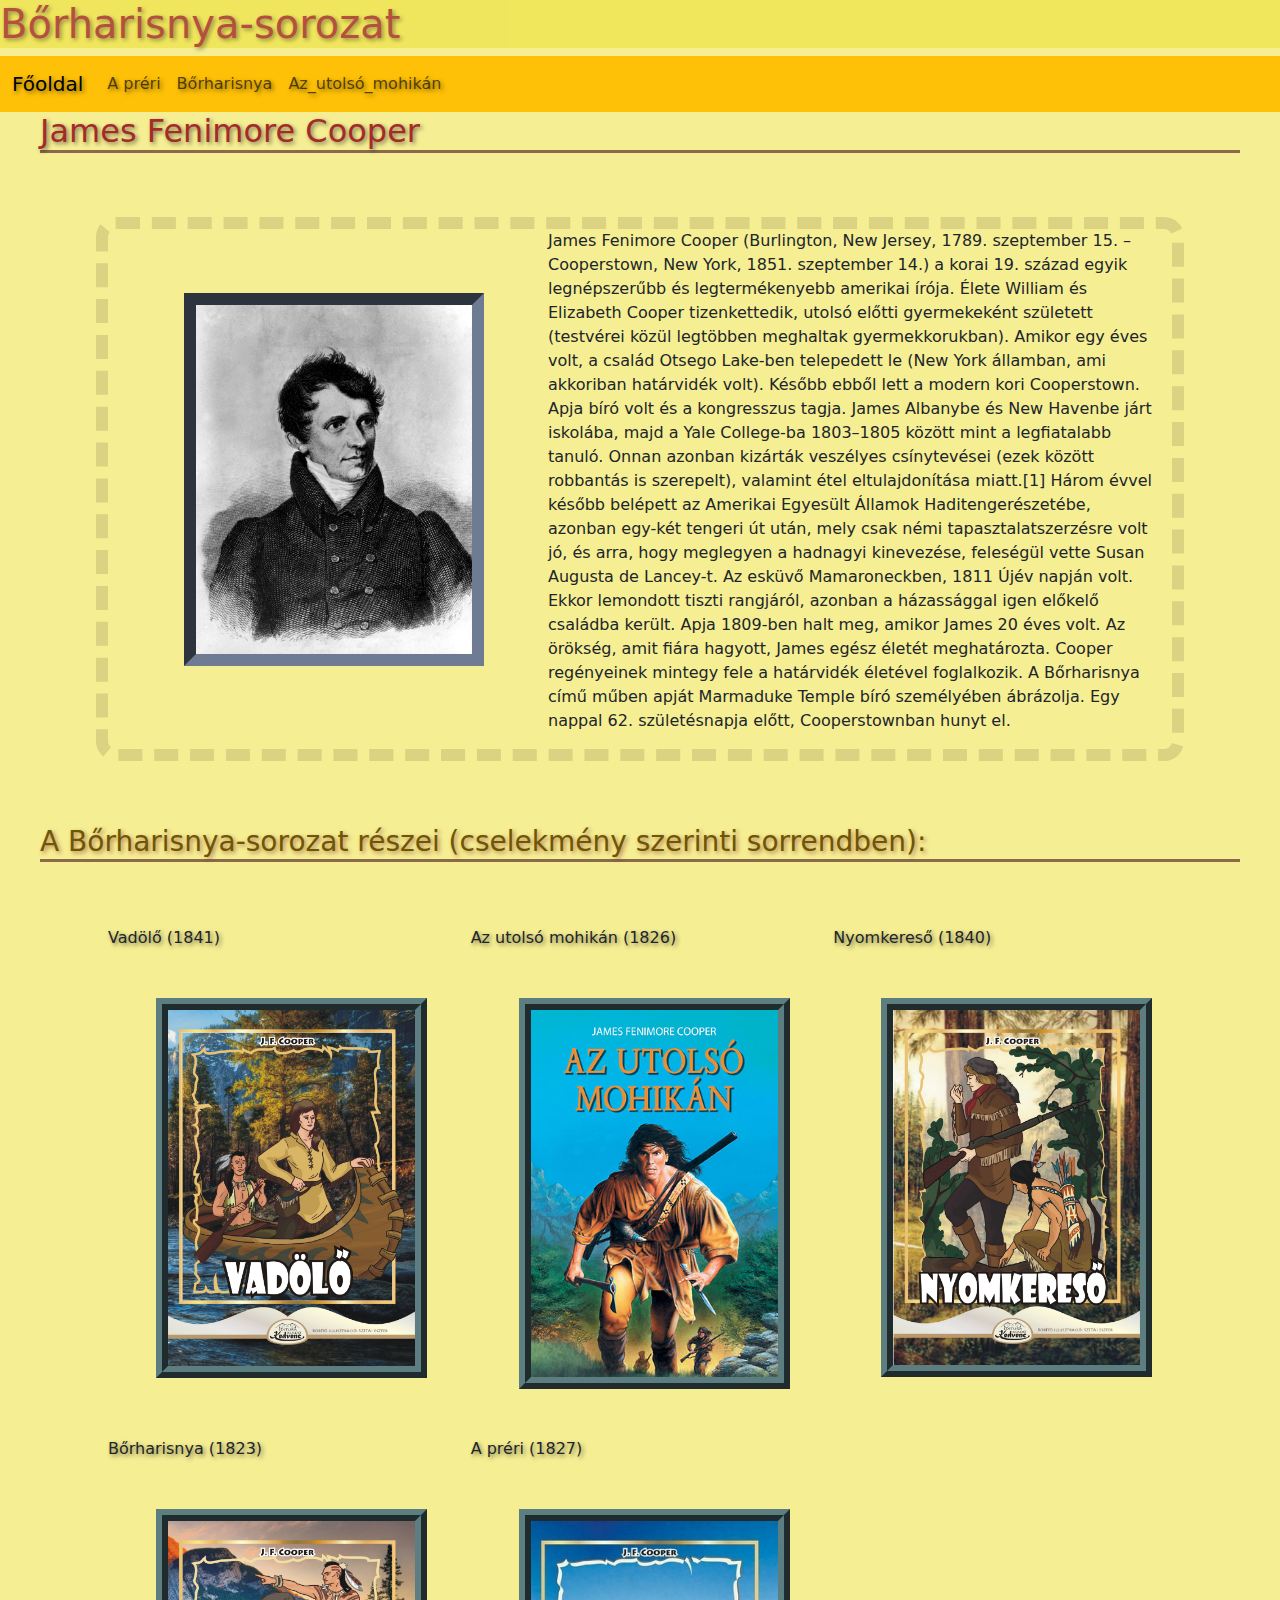
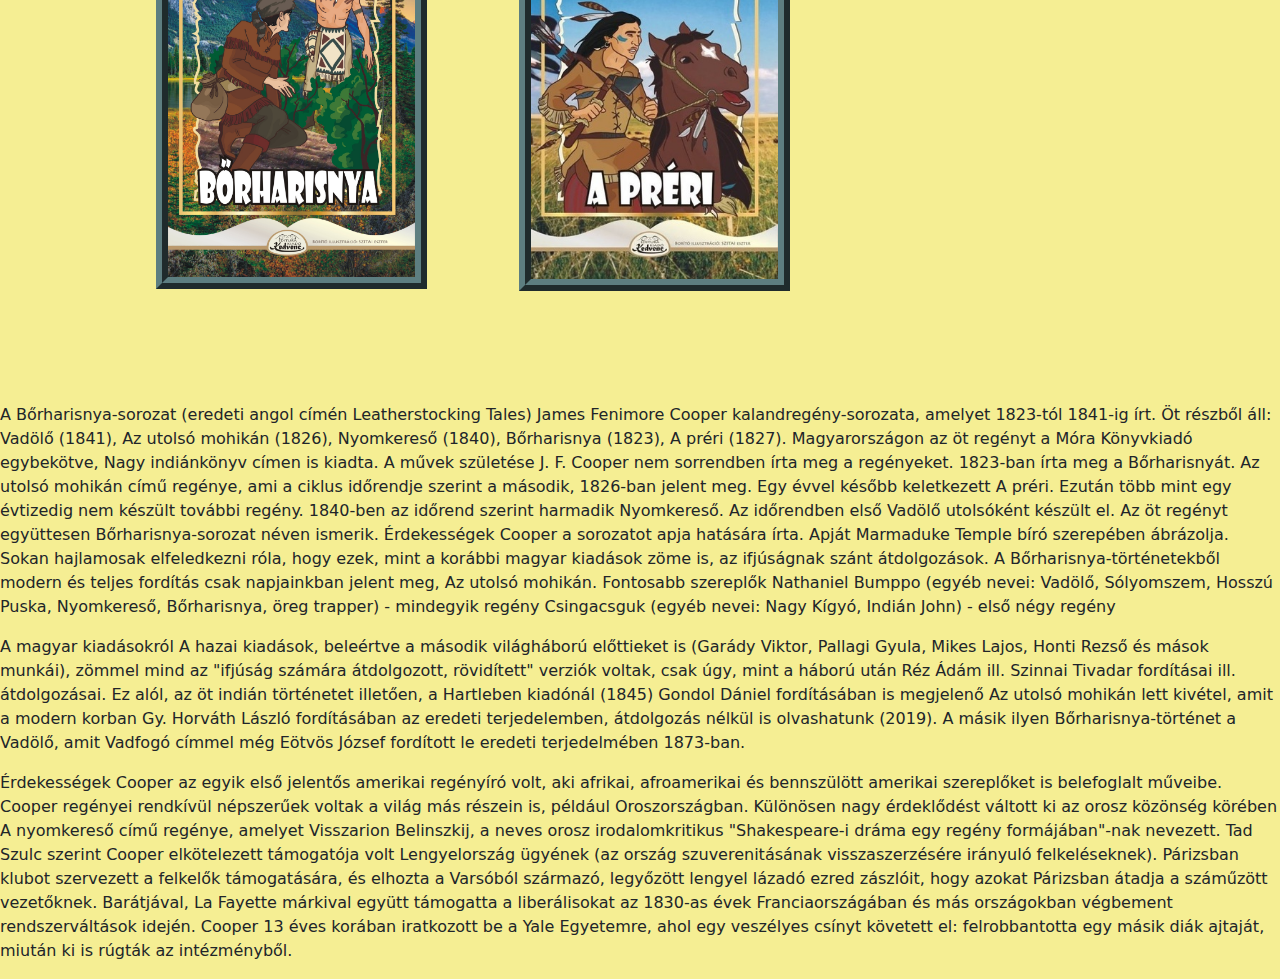
<file: index.html>
<!DOCTYPE html>
<html lang="hu">
<head>
    <meta charset="UTF-8">
    <meta name="viewport" content="width=device-width, initial-scale=1.0">
    <title>Bőrhrisnya-sorozat</title>
    <link href="https://cdn.jsdelivr.net/npm/bootstrap@5.3.3/dist/css/bootstrap.min.css" rel="stylesheet" integrity="sha384-QWTKZyjpPEjISv5WaRU9OFeRpok6YctnYmDr5pNlyT2bRjXh0JMhjY6hW+ALEwIH" crossorigin="anonymous">
    <link rel="stylesheet" href="./css/style.css">
</head>
<body>
<header>
    <h1>
        Bőrharisnya-sorozat

    </h1>
        <nav class="navbar navbar-expand-lg bg-warning navbar-light">
            <div class="container-fluid">
                <a class="navbar-brand" href="index.html">Főoldal</a>
                <button class="navbar-toggler" type="button" data-bs-toggle="collapse" data-bs-target="#navbarNav" aria-controls="navbarNav" aria-expanded="false" aria-label="Toggle navigation">
                  <span class="navbar-toggler-icon"></span>
                </button>
              <div class="collapse navbar-collapse" id="navbarNav">
                
                <ul class="navbar-nav">
                  <li class="nav-item">
                    <a class="nav-link" aria-current="page" href="./a_preri.html">A préri</a>
                  </li>
                  <li class="nav-item">
                    <a class="nav-link" href="./borharisnya.html">Bőrharisnya</a>
                  </li>
                  <li class="nav-item">
                    <a class="nav-link" href="./az_utolso_mohikan.html">Az_utolsó_mohikán</a>
                  </li>
                  
                </ul>
              </div>
            </div>
          </nav>

    
</header>
    
<main>
  <div class="container"></div>
    <h2>
        James Fenimore Cooper
    </h2>
     
    <div class="row fenimore">
      <div class="col">
          

    <!-- Ide jön az író képe-->
     <img src="./img/James_Fenimore_Cooper.jpg" alt="James Fenimore Cooper">
     <p>
         James Fenimore Cooper (Burlington, New Jersey, 1789. szeptember 15. – Cooperstown, New York, 1851. szeptember 14.) a korai 19. század egyik legnépszerűbb és legtermékenyebb amerikai írója.
         Élete
         William és Elizabeth Cooper tizenkettedik, utolsó előtti gyermekeként született (testvérei közül legtöbben meghaltak gyermekkorukban). Amikor egy éves volt, a család Otsego Lake-ben telepedett le (New York államban, ami akkoriban határvidék volt). Később ebből lett a modern kori Cooperstown. Apja bíró volt és a kongresszus tagja. James Albanybe és New Havenbe járt iskolába, majd a Yale College-ba 1803–1805 között mint a legfiatalabb tanuló. Onnan azonban kizárták veszélyes csínytevései (ezek között robbantás is szerepelt), valamint étel eltulajdonítása miatt.[1]
         
         Három évvel később belépett az Amerikai Egyesült Államok Haditengerészetébe, azonban egy-két tengeri út után, mely csak némi tapasztalatszerzésre volt jó, és arra, hogy meglegyen a hadnagyi kinevezése, feleségül vette Susan Augusta de Lancey-t. Az esküvő Mamaroneckben, 1811 Újév napján volt. Ekkor lemondott tiszti rangjáról, azonban a házassággal igen előkelő családba került.
         
         Apja 1809-ben halt meg, amikor James 20 éves volt. Az örökség, amit fiára hagyott, James egész életét meghatározta. Cooper regényeinek mintegy fele a határvidék életével foglalkozik. A Bőrharisnya című műben apját Marmaduke Temple bíró személyében ábrázolja.
         
         Egy nappal 62. születésnapja előtt, Cooperstownban hunyt el.
         
     </p>
          
          

      </div>
  </div>

    
    <p>
      <h3>
        A Bőrharisnya-sorozat részei (cselekmény szerinti sorrendben):
      </h3>  
      
      
        <div class="row sorozat">
          <div class="col-xs-12 col-md-6 col-lg-4">
            Vadölő (1841)
            <img src="./img/vadolo.jpg" alt="" class="img-fluid">
          </div>

          <div class="col-xs-12 col-md-6 col-lg-4">
            Az utolsó mohikán (1826)
            <img src="./img/az_utolso_mohikan.jpg" alt=""  class="img-fluid">
    
          </div>
          <div class="col-xs-12 col-md-6 col-lg-4">
            Nyomkereső (1840)
            <img src="./img/nyomkereso.jpg" alt=""  class="img-fluid">

          </div>
          <div class="col-xs-12 col-md-6 col-lg-4">
            Bőrharisnya (1823)
            <img src="./img/borharisnya.jpg" alt=""  class="img-fluid">

          </div>
          <div class="col-xs-12 col-md-6 col-lg-4">
            A préri (1827)
            <img src="./img/a_preri.jpg" alt=""  class="img-fluid">
          </div>
        </div>


    
    
    
    

    </p>

<p>
    A Bőrharisnya-sorozat (eredeti angol címén Leatherstocking Tales) James Fenimore Cooper kalandregény-sorozata, amelyet 1823-tól 1841-ig írt. Öt részből áll: Vadölő (1841), Az utolsó mohikán (1826), Nyomkereső (1840), Bőrharisnya (1823), A préri (1827). Magyarországon az öt regényt a Móra Könyvkiadó egybekötve, Nagy indiánkönyv címen is kiadta.

A művek születése
J. F. Cooper nem sorrendben írta meg a regényeket. 1823-ban írta meg a Bőrharisnyát. Az utolsó mohikán című regénye, ami a ciklus időrendje szerint a második, 1826-ban jelent meg. Egy évvel később keletkezett A préri. Ezután több mint egy évtizedig nem készült további regény. 1840-ben az időrend szerint harmadik Nyomkereső. Az időrendben első Vadölő utolsóként készült el. Az öt regényt együttesen Bőrharisnya-sorozat néven ismerik.

Érdekességek
Cooper a sorozatot apja hatására írta.
Apját Marmaduke Temple bíró szerepében ábrázolja.
Sokan hajlamosak elfeledkezni róla, hogy ezek, mint a korábbi magyar kiadások zöme is, az ifjúságnak szánt átdolgozások. A Bőrharisnya-történetekből modern és teljes fordítás csak napjainkban jelent meg, Az utolsó mohikán.
Fontosabb szereplők
Nathaniel Bumppo (egyéb nevei: Vadölő, Sólyomszem, Hosszú Puska, Nyomkereső, Bőrharisnya, öreg trapper) - mindegyik regény
Csingacsguk (egyéb nevei: Nagy Kígyó, Indián John) - első négy regény
</p>
    
<p>
    A magyar kiadásokról
A hazai kiadások, beleértve a második világháború előttieket is (Garády Viktor, Pallagi Gyula, Mikes Lajos, Honti Rezső és mások munkái), zömmel mind az "ifjúság számára átdolgozott, rövidített" verziók voltak, csak úgy, mint a háború után Réz Ádám ill. Szinnai Tivadar fordításai ill. átdolgozásai. Ez alól, az öt indián történetet illetően, a Hartleben kiadónál (1845) Gondol Dániel fordításában is megjelenő Az utolsó mohikán lett kivétel, amit a modern korban Gy. Horváth László fordításában az eredeti terjedelemben, átdolgozás nélkül is olvashatunk (2019). A másik ilyen Bőrharisnya-történet a Vadölő, amit Vadfogó címmel még Eötvös József fordított le eredeti terjedelmében 1873-ban.
</p>
    
   <p>
    Érdekességek

Cooper az egyik első jelentős amerikai regényíró volt, aki afrikai, afroamerikai és bennszülött amerikai szereplőket is belefoglalt műveibe.

Cooper regényei rendkívül népszerűek voltak a világ más részein is, például Oroszországban. Különösen nagy érdeklődést váltott ki az orosz közönség körében A nyomkereső című regénye, amelyet Visszarion Belinszkij, a neves orosz irodalomkritikus "Shakespeare-i dráma egy regény formájában"-nak nevezett.

Tad Szulc szerint Cooper elkötelezett támogatója volt Lengyelország ügyének (az ország szuverenitásának visszaszerzésére irányuló felkeléseknek). Párizsban klubot szervezett a felkelők támogatására, és elhozta a Varsóból származó, legyőzött lengyel lázadó ezred zászlóit, hogy azokat Párizsban átadja a száműzött vezetőknek. Barátjával, La Fayette márkival együtt támogatta a liberálisokat az 1830-as évek Franciaországában és más országokban végbement rendszerváltások idején.

Cooper 13 éves korában iratkozott be a Yale Egyetemre, ahol egy veszélyes csínyt követett el: felrobbantotta egy másik diák ajtaját, miután ki is rúgták az intézményből.

    
   </p> 

  </div>
    
    
</main>

<script src="https://cdn.jsdelivr.net/npm/bootstrap@5.3.3/dist/js/bootstrap.min.js" integrity="sha384-0pUGZvbkm6XF6gxjEnlmuGrJXVbNuzT9qBBavbLwCsOGabYfZo0T0to5eqruptLy" crossorigin="anonymous"></script>
</body>
</html>
</file>
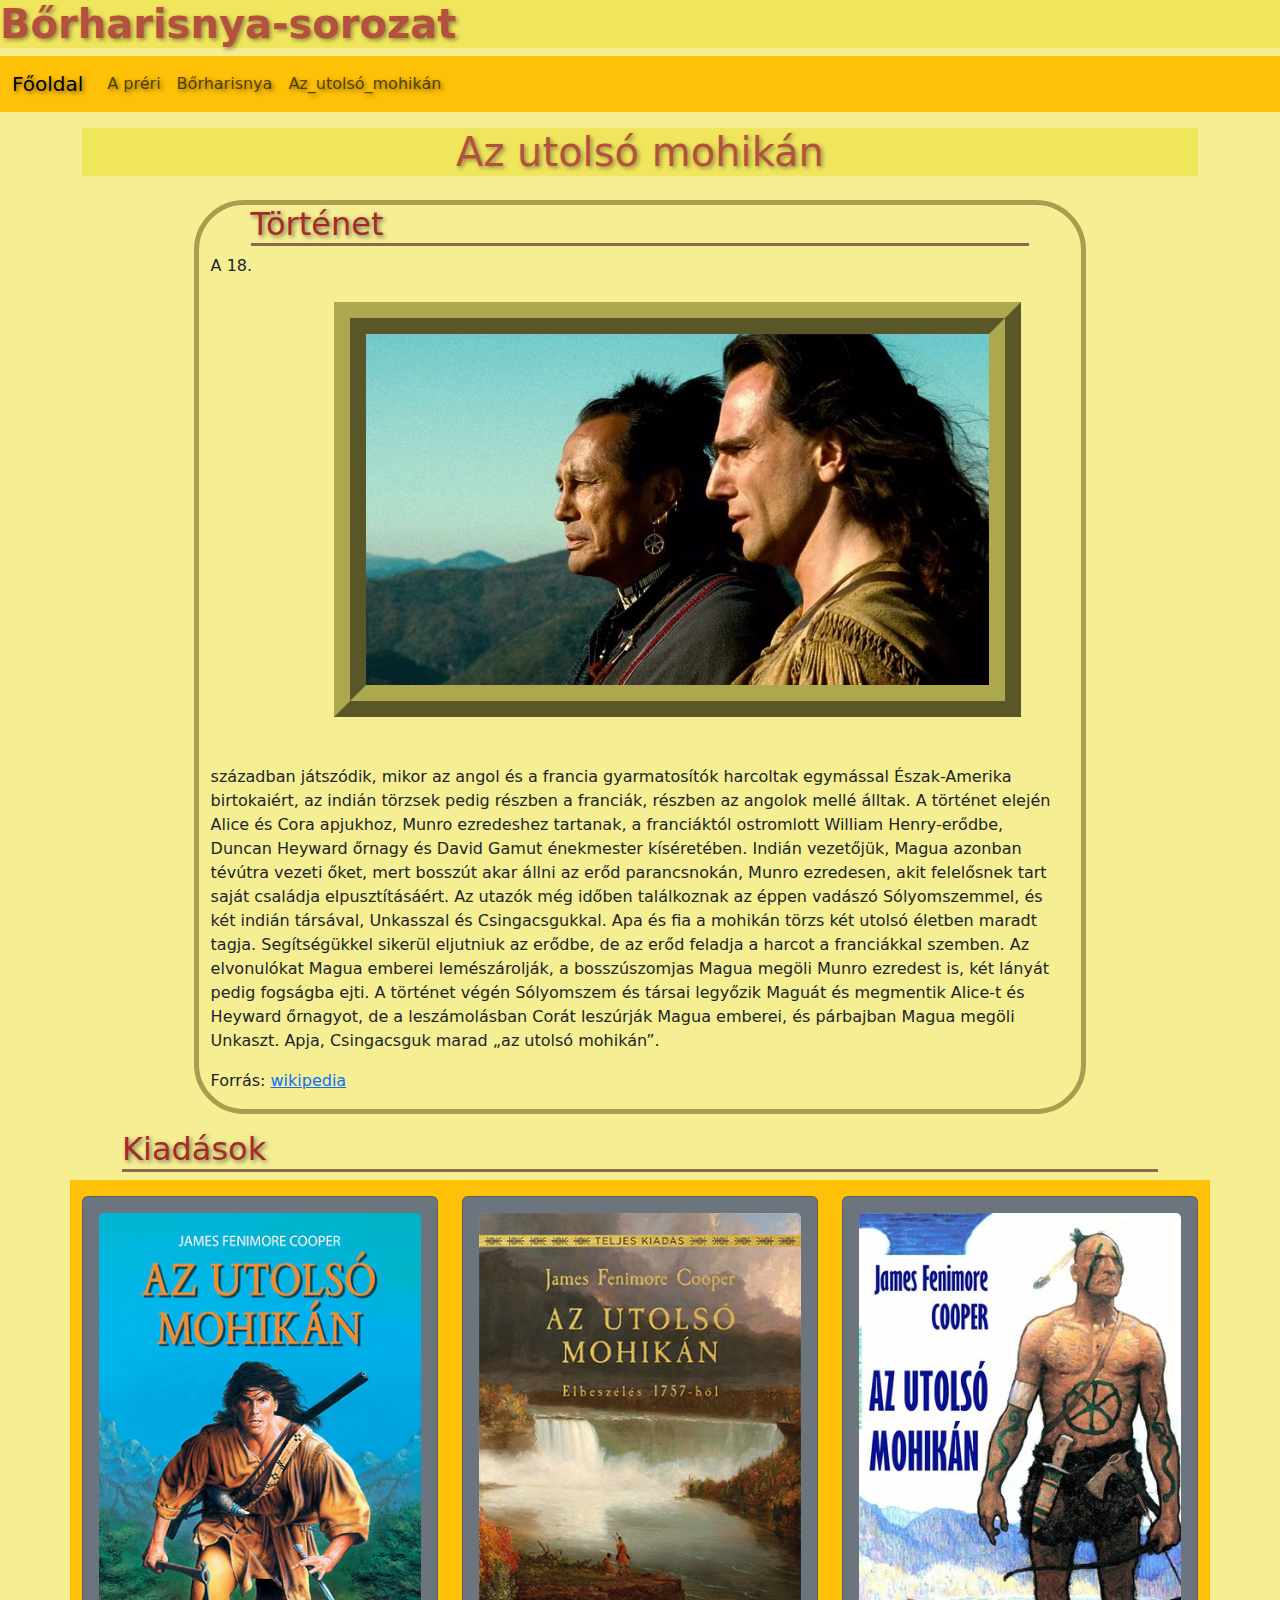
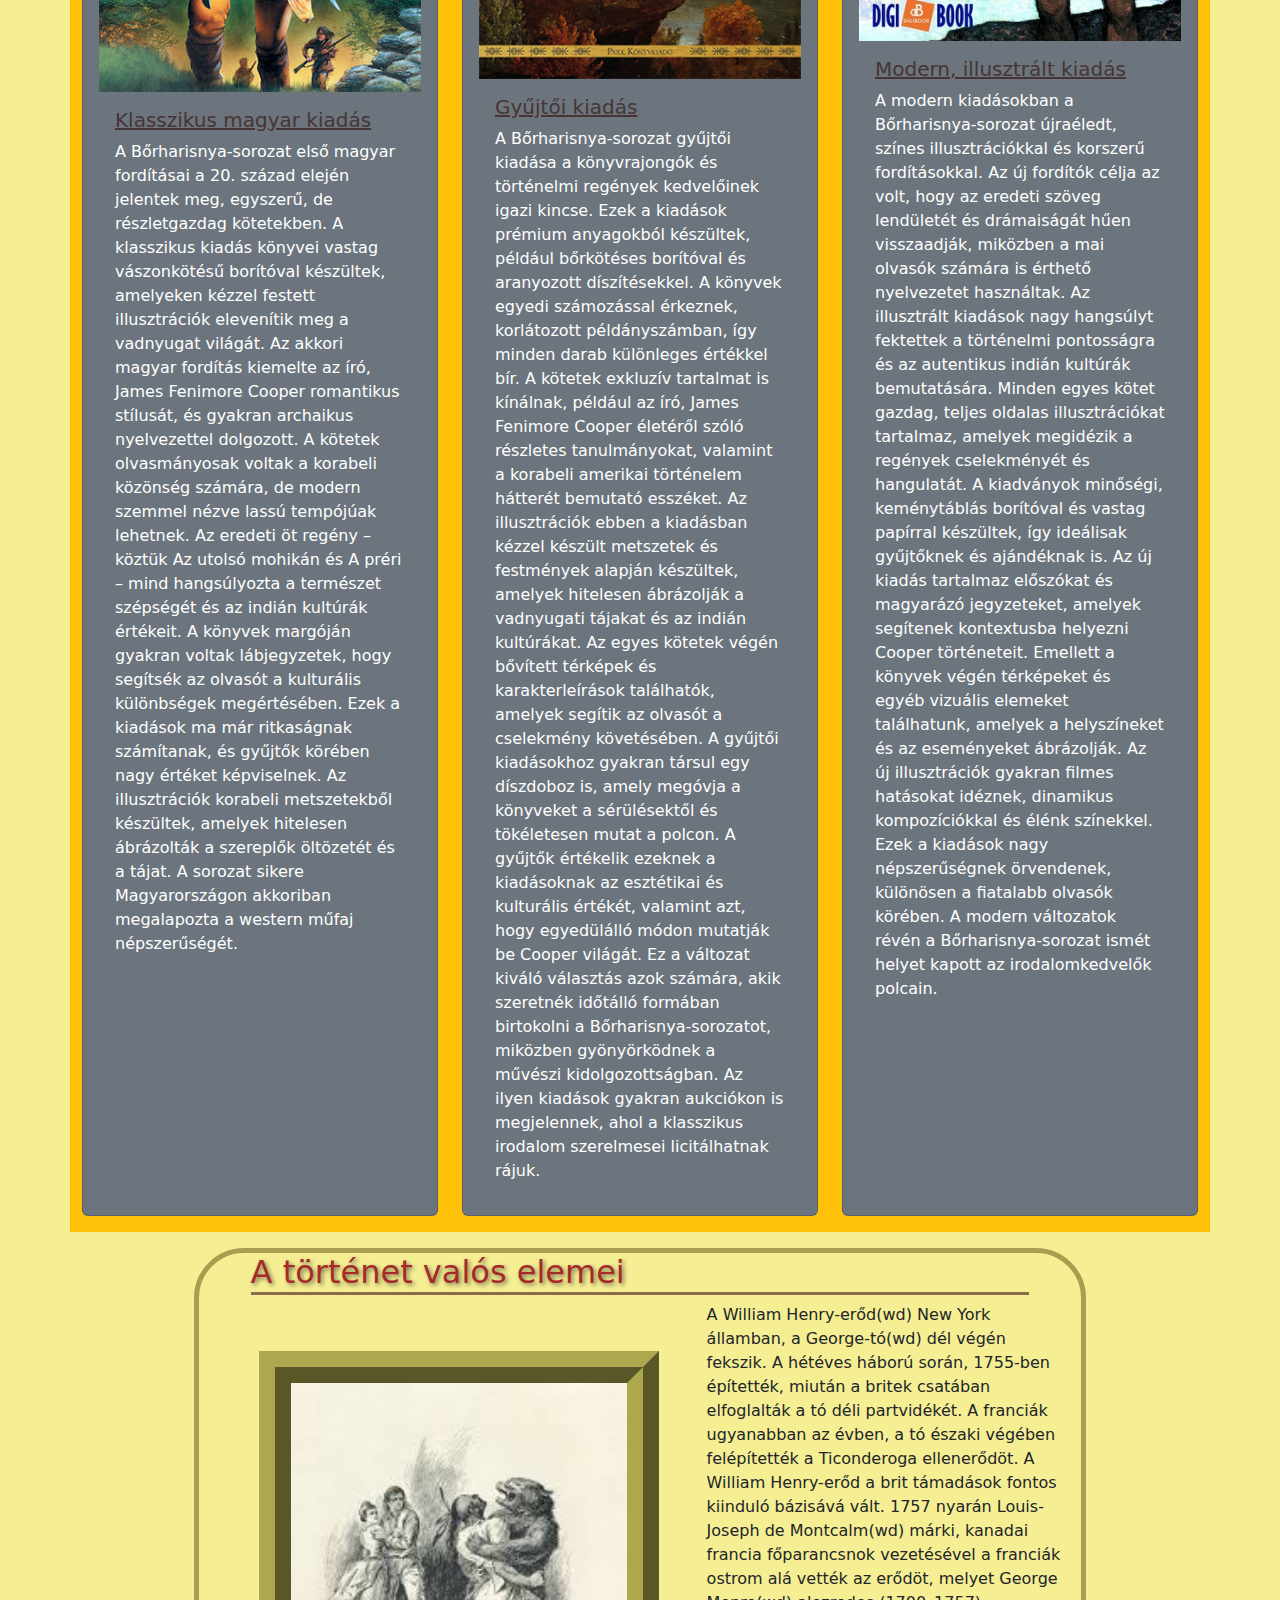
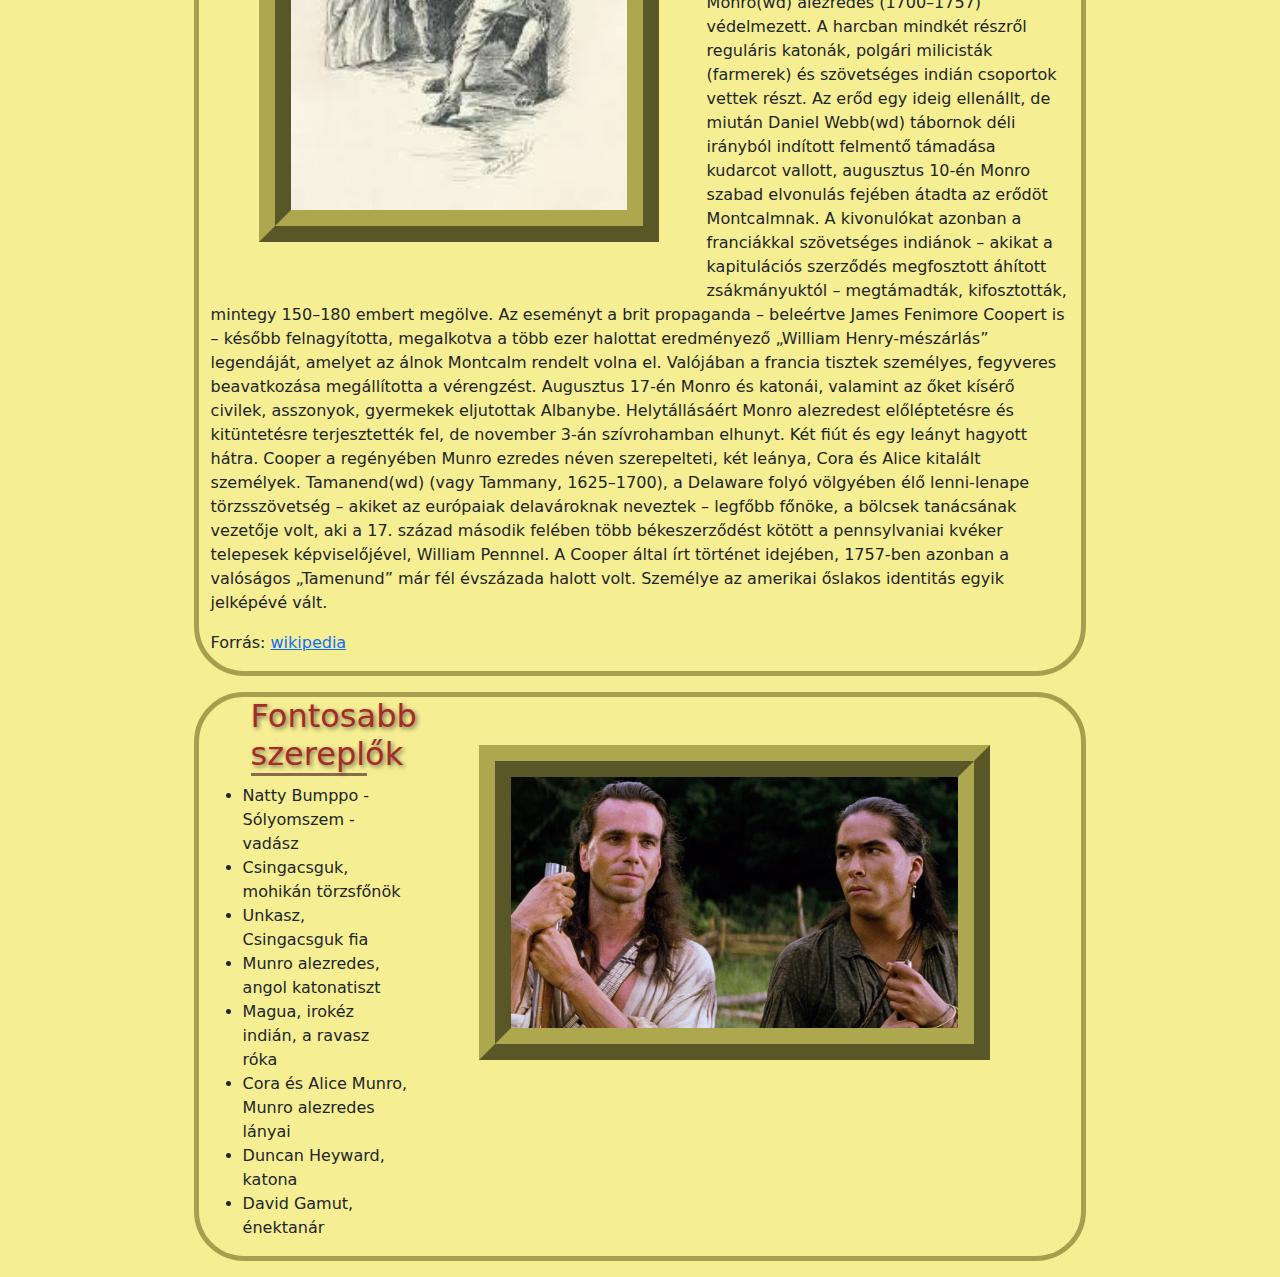
<file: az_utolso_mohikan.html>
<!DOCTYPE html>
<html lang="hu">
<head>
    <meta charset="UTF-8">
    <meta name="viewport" content="width=device-width, initial-scale=1.0">
    <title>Bőrhrisnya-sorozat(Az utolsó mohikán)</title>
    <link href="https://cdn.jsdelivr.net/npm/bootstrap@5.3.3/dist/css/bootstrap.min.css" rel="stylesheet" integrity="sha384-QWTKZyjpPEjISv5WaRU9OFeRpok6YctnYmDr5pNlyT2bRjXh0JMhjY6hW+ALEwIH" crossorigin="anonymous">
    <link rel="stylesheet" href="./css/style.css">
</head>
<body>
<header>
    <h1>
        <b>Bőrharisnya-sorozat</b>
        
    </h1>
        <nav class="navbar navbar-expand-lg bg-warning navbar-light">
        
          
            <div class="container-fluid">
                <a class="navbar-brand" href="index.html">Főoldal</a>
                <button class="navbar-toggler" type="button" data-bs-toggle="collapse" data-bs-target="#navbarNav" aria-controls="navbarNav" aria-expanded="false" aria-label="Toggle navigation">
                  <span class="navbar-toggler-icon"></span>
                </button>
              <div class="collapse navbar-collapse" id="navbarNav">
                
                <ul class="navbar-nav">
                  <li class="nav-item">
                    <a class="nav-link" href="./a_preri.html">A préri</a>
                  </li>
                  <li class="nav-item">
                    <a class="nav-link" href="./borharisnya.html">Bőrharisnya</a>
                  </li>
                  <li class="nav-item">
                    <a class="nav-link" href="./az_utolso_mohikan.html">Az_utolsó_mohikán</a>
                  </li>
                  
                </ul>
              </div>
            </div>
          </nav>

    
</header>
    
<main>
  <div class="container">
    <div class="row" id="mohikan">
        <div class="col">
            <h1 class="text-center mt-3">Az utolsó mohikán</h1>
        </div>
    </div>
    <div class="row mohikan">
        <div class="col">
            <h2>Történet</h2>
              
            <img src="./img/az_utolso_mohikan_fokep.jpg" alt="az_utolso_mohikan_fokep.jpg">
              
            <p>
              A 18. században játszódik, mikor az angol és a francia gyarmatosítók harcoltak egymással Észak-Amerika birtokaiért, az indián törzsek pedig részben a franciák, részben az angolok mellé álltak.

A történet elején Alice és Cora apjukhoz, Munro ezredeshez tartanak, a franciáktól ostromlott William Henry-erődbe, Duncan Heyward őrnagy és David Gamut énekmester kíséretében. Indián vezetőjük, Magua azonban tévútra vezeti őket, mert bosszút akar állni az erőd parancsnokán, Munro ezredesen, akit felelősnek tart saját családja elpusztításáért. Az utazók még időben találkoznak az éppen vadászó Sólyomszemmel, és két indián társával, Unkasszal és Csingacsgukkal. Apa és fia a mohikán törzs két utolsó életben maradt tagja. Segítségükkel sikerül eljutniuk az erődbe, de az erőd feladja a harcot a franciákkal szemben. Az elvonulókat Magua emberei lemészárolják, a bosszúszomjas Magua megöli Munro ezredest is, két lányát pedig fogságba ejti. A történet végén Sólyomszem és társai legyőzik Maguát és megmentik Alice-t és Heyward őrnagyot, de a leszámolásban Corát leszúrják Magua emberei, és párbajban Magua megöli Unkaszt. Apja, Csingacsguk marad „az utolsó mohikán”.
              
            
            <p>Forrás: <a href="https://hu.wikipedia.org/wiki/Az_utols%C3%B3_mohik%C3%A1n_(reg%C3%A9ny)" target="_blank">wikipedia</a></p>

            
            

        </div>
    </div>
    <div class="row" id="konyvek">
        <div class="col">
            <h2>Kiadások</h2>

            
            <div class="row  bg-warning">
                <div class="col md-6 lg-4 mt-3 mb-3">
                    <div class="card h-100 text-bg-secondary p-3">
                        <img src="./img/az_utolso_mohikan.jpg" class="card-img-top" alt="Az utolsó mohikán">
                        <div class="card-body">
                        <h5 class="card-title">Klasszikus magyar kiadás</h5>
                        <p class="card-text">A Bőrharisnya-sorozat első magyar fordításai a 20. század elején jelentek meg, egyszerű, de részletgazdag kötetekben. A klasszikus kiadás könyvei vastag vászonkötésű borítóval készültek, amelyeken kézzel festett illusztrációk elevenítik meg a vadnyugat világát. Az akkori magyar fordítás kiemelte az író, James Fenimore Cooper romantikus stílusát, és gyakran archaikus nyelvezettel dolgozott. A kötetek olvasmányosak voltak a korabeli közönség számára, de modern szemmel nézve lassú tempójúak lehetnek. Az eredeti öt regény – köztük Az utolsó mohikán és A préri – mind hangsúlyozta a természet szépségét és az indián kultúrák értékeit. A könyvek margóján gyakran voltak lábjegyzetek, hogy segítsék az olvasót a kulturális különbségek megértésében. Ezek a kiadások ma már ritkaságnak számítanak, és gyűjtők körében nagy értéket képviselnek. Az illusztrációk korabeli metszetekből készültek, amelyek hitelesen ábrázolták a szereplők öltözetét és a tájat. A sorozat sikere Magyarországon akkoriban megalapozta a western műfaj népszerűségét.</p>
                        </div>
                    </div>
                </div>
                <div class="col md-6 lg-4 mt-3 mb-3">
                    <div class="card h-100 text-bg-secondary p-3">
                        <img src="./img/az_utolso_mohikan_v2.jpg" class="card-img-top" alt="Az utolsó mohikán">
                        <div class="card-body">
                        <h5 class="card-title">Gyűjtői kiadás</h5>
                        <p class="card-text">A Bőrharisnya-sorozat gyűjtői kiadása a könyvrajongók és történelmi regények kedvelőinek igazi kincse. Ezek a kiadások prémium anyagokból készültek, például bőrkötéses borítóval és aranyozott díszítésekkel. A könyvek egyedi számozással érkeznek, korlátozott példányszámban, így minden darab különleges értékkel bír. A kötetek exkluzív tartalmat is kínálnak, például az író, James Fenimore Cooper életéről szóló részletes tanulmányokat, valamint a korabeli amerikai történelem hátterét bemutató esszéket. Az illusztrációk ebben a kiadásban kézzel készült metszetek és festmények alapján készültek, amelyek hitelesen ábrázolják a vadnyugati tájakat és az indián kultúrákat. Az egyes kötetek végén bővített térképek és karakterleírások találhatók, amelyek segítik az olvasót a cselekmény követésében. A gyűjtői kiadásokhoz gyakran társul egy díszdoboz is, amely megóvja a könyveket a sérülésektől és tökéletesen mutat a polcon. A gyűjtők értékelik ezeknek a kiadásoknak az esztétikai és kulturális értékét, valamint azt, hogy egyedülálló módon mutatják be Cooper világát. Ez a változat kiváló választás azok számára, akik szeretnék időtálló formában birtokolni a Bőrharisnya-sorozatot, miközben gyönyörködnek a művészi kidolgozottságban. Az ilyen kiadások gyakran aukciókon is megjelennek, ahol a klasszikus irodalom szerelmesei licitálhatnak rájuk.</p>
                        </div>
                    </div>
                </div>
                <div class="col md-6 lg-4 mt-3 mb-3">
                    <div class="card h-100 text-bg-secondary p-3">
                        <img src="./img/az_utolso_mohikan_v3.jpg" class="card-img-top" alt="Az utolsó mohikán">
                        <div class="card-body">
                        <h5 class="card-title">Modern, illusztrált kiadás</h5>
                        <p class="card-text">A modern kiadásokban a Bőrharisnya-sorozat újraéledt, színes illusztrációkkal és korszerű fordításokkal. Az új fordítók célja az volt, hogy az eredeti szöveg lendületét és drámaiságát hűen visszaadják, miközben a mai olvasók számára is érthető nyelvezetet használtak. Az illusztrált kiadások nagy hangsúlyt fektettek a történelmi pontosságra és az autentikus indián kultúrák bemutatására. Minden egyes kötet gazdag, teljes oldalas illusztrációkat tartalmaz, amelyek megidézik a regények cselekményét és hangulatát. A kiadványok minőségi, keménytáblás borítóval és vastag papírral készültek, így ideálisak gyűjtőknek és ajándéknak is. Az új kiadás tartalmaz előszókat és magyarázó jegyzeteket, amelyek segítenek kontextusba helyezni Cooper történeteit. Emellett a könyvek végén térképeket és egyéb vizuális elemeket találhatunk, amelyek a helyszíneket és az eseményeket ábrázolják. Az új illusztrációk gyakran filmes hatásokat idéznek, dinamikus kompozíciókkal és élénk színekkel. Ezek a kiadások nagy népszerűségnek örvendenek, különösen a fiatalabb olvasók körében. A modern változatok révén a Bőrharisnya-sorozat ismét helyet kapott az irodalomkedvelők polcain.</p>
                        </div>
                    </div>
                </div>
            </div>
        

        </div>
    </div>
    
    
    <div class="row valos">
      <div class="col">
          <h2>A történet valós elemei</h2>
          <img src="./img/az_utolso_mohikan_v6.jpg" alt="az_utolso_mohikan_v6.jpg">
          <p>
            A William Henry-erőd(wd) New York államban, a George-tó(wd) dél végén fekszik. A hétéves háború során, 1755-ben építették, miután a britek csatában elfoglalták a tó déli partvidékét. A franciák ugyanabban az évben, a tó északi végében felépítették a Ticonderoga ellenerődöt. A William Henry-erőd a brit támadások fontos kiinduló bázisává vált. 1757 nyarán Louis-Joseph de Montcalm(wd) márki, kanadai francia főparancsnok vezetésével a franciák ostrom alá vették az erődöt, melyet George Monro(wd) alezredes (1700–1757) védelmezett. A harcban mindkét részről reguláris katonák, polgári milicisták (farmerek) és szövetséges indián csoportok vettek részt. Az erőd egy ideig ellenállt, de miután Daniel Webb(wd) tábornok déli irányból indított felmentő támadása kudarcot vallott, augusztus 10-én Monro szabad elvonulás fejében átadta az erődöt Montcalmnak. A kivonulókat azonban a franciákkal szövetséges indiánok – akikat a kapitulációs szerződés megfosztott áhított zsákmányuktól – megtámadták, kifosztották, mintegy 150–180 embert megölve. Az eseményt a brit propaganda – beleértve James Fenimore Coopert is – később felnagyította, megalkotva a több ezer halottat eredményező „William Henry-mészárlás” legendáját, amelyet az álnok Montcalm rendelt volna el. Valójában a francia tisztek személyes, fegyveres beavatkozása megállította a vérengzést. Augusztus 17-én Monro és katonái, valamint az őket kísérő civilek, asszonyok, gyermekek eljutottak Albanybe. Helytállásáért Monro alezredest előléptetésre és kitüntetésre terjesztették fel, de november 3-án szívrohamban elhunyt. Két fiút és egy leányt hagyott hátra. Cooper a regényében Munro ezredes néven szerepelteti, két leánya, Cora és Alice kitalált személyek.

Tamanend(wd) (vagy Tammany, 1625–1700), a Delaware folyó völgyében élő lenni-lenape törzsszövetség – akiket az európaiak delavároknak neveztek – legfőbb főnöke, a bölcsek tanácsának vezetője volt, aki a 17. század második felében több békeszerződést kötött a pennsylvaniai kvéker telepesek képviselőjével, William Pennnel. A Cooper által írt történet idejében, 1757-ben azonban a valóságos „Tamenund” már fél évszázada halott volt. Személye az amerikai őslakos identitás egyik jelképévé vált.
          
          <p>Forrás: <a href="https://hu.wikipedia.org/wiki/Az_utols%C3%B3_mohik%C3%A1n_(reg%C3%A9ny)" target="_blank">wikipedia</a></p>

          

      </div>
  </div>
    
    
    <div class="row szereplok">
        <div class="col col-md-3">
            <h2>Fontosabb szereplők</h2>
                <ul>
                    <li>Natty Bumppo - Sólyomszem - vadász</li>
                    <li>Csingacsguk, mohikán törzsfőnök</li>
                    <li>Unkasz, Csingacsguk fia</li>
                    <li>Munro alezredes, angol katonatiszt</li>
                    <li>Magua, irokéz indián, a ravasz róka</li>
                    <li>Cora és Alice Munro, Munro alezredes lányai</li>
                    <li>Duncan Heyward, katona</li>
                    <li>David Gamut, énektanár</li>
                </ul>    
                    
        </div>
        <div class="col col-md-9">
            <img src="./img/az_utolso_mohikan_v4.jpg" alt="" class="img-fluid">
            
        

    </div>
    
</div>
</main>

<script src="https://cdn.jsdelivr.net/npm/bootstrap@5.3.3/dist/js/bootstrap.min.js" integrity="sha384-0pUGZvbkm6XF6gxjEnlmuGrJXVbNuzT9qBBavbLwCsOGabYfZo0T0to5eqruptLy" crossorigin="anonymous"></script>
</body>
</html>
</file>
<file: css/style.css>
body{
    background-color: #f5ee93;
}

.mohikan{
    width: 80%;
    border-radius: 50px;
    border-width: 5px;
    border-style: solid;
    border-color: #a79e4f;
    margin: 1em auto;
    
}

.mohikan img {
    width: 700px;
    margin: 3em;
    float: right;
    border-style:ridge;
    border-width: 32px;
    border-color: #ada74e;
    max-width: 80%;
    height: auto;
        
    
}

h2{
    border-bottom: 3px solid rgb(138, 105, 77);
    margin-left: 40px ;
    margin-right: 40px ;
    text-shadow: 2px 2px 4px rgba(0, 0, 0, 0.5);
    color: brown;
}

.valos{
    width: 80%;
    border-radius: 50px;
    border-width: 5px;
    border-style: solid;
    border-color: #a79e4f;
    margin: 1em auto;
    
}

.valos img {
    width: 400px;
    margin: 3em;
    float: left;
    border-style:ridge;
    border-width: 32px;
    border-color: #ada74e;
    max-width: 80%;
    height: auto;
        
    
}

.szereplok{
    width: 80%;
    border-radius: 50px;
    border-width: 5px;
    border-style: solid;
    border-color: #a79e4f;
    margin: 1em auto;
}

.szereplok img {
    width: 600px;
    margin: 3em;
    float: left;
    border-style:ridge;
    border-width: 32px;
    border-color: #ada74e;
    max-width: 80%;
    height: auto;
    
    
}

h1{
    background-color: #f0e550;
    
    opacity: 80%;
    text-shadow: 2px 2px 4px rgba(0, 0, 0, 0.5);
    text-shadow: 2px 2px 4px rgba(0, 0, 0, 0.5);
    color: brown;

    
}

.navbar{
    text-shadow: 2px 2px 4px rgba(0, 0, 0, 0.5);
}

.card-title{
    color: rgb(71, 52, 52);
    text-decoration:underline;
}


.fenimore{
    width: 85%;
    border-radius: 20px;
    border-width: 12px;
    border-style: dashed;
    border-color: #dbd282;
    margin: 4em auto;
        
}

.fenimore img {
    width: 300px;
    margin: 4em;
    float: left;
    border-style:inset;
    border-width: 12px;
    border-color: #6e7b92;
    max-width: 80%;
    height: auto;
}


h3{
    border-bottom: 3px solid rgb(138, 105, 77);
    margin-left: 40px ;
    margin-right: 40px ;
    text-shadow: 2px 2px 4px rgba(124, 15, 15, 0.5);
    color: rgb(109, 86, 5);
}


.sorozat{
    width: 85%;
    margin: 4em auto;
    text-shadow: 2px 2px 4px rgba(0, 0, 0, 0.5);
}

.sorozat img {
    width: 400px;
    margin: 3em;
    float: left;
    border-style:ridge;
    border-width: 12px;
    border-color: #5d7e80;
    max-width: 80%;
    height: auto;
}
</file>
